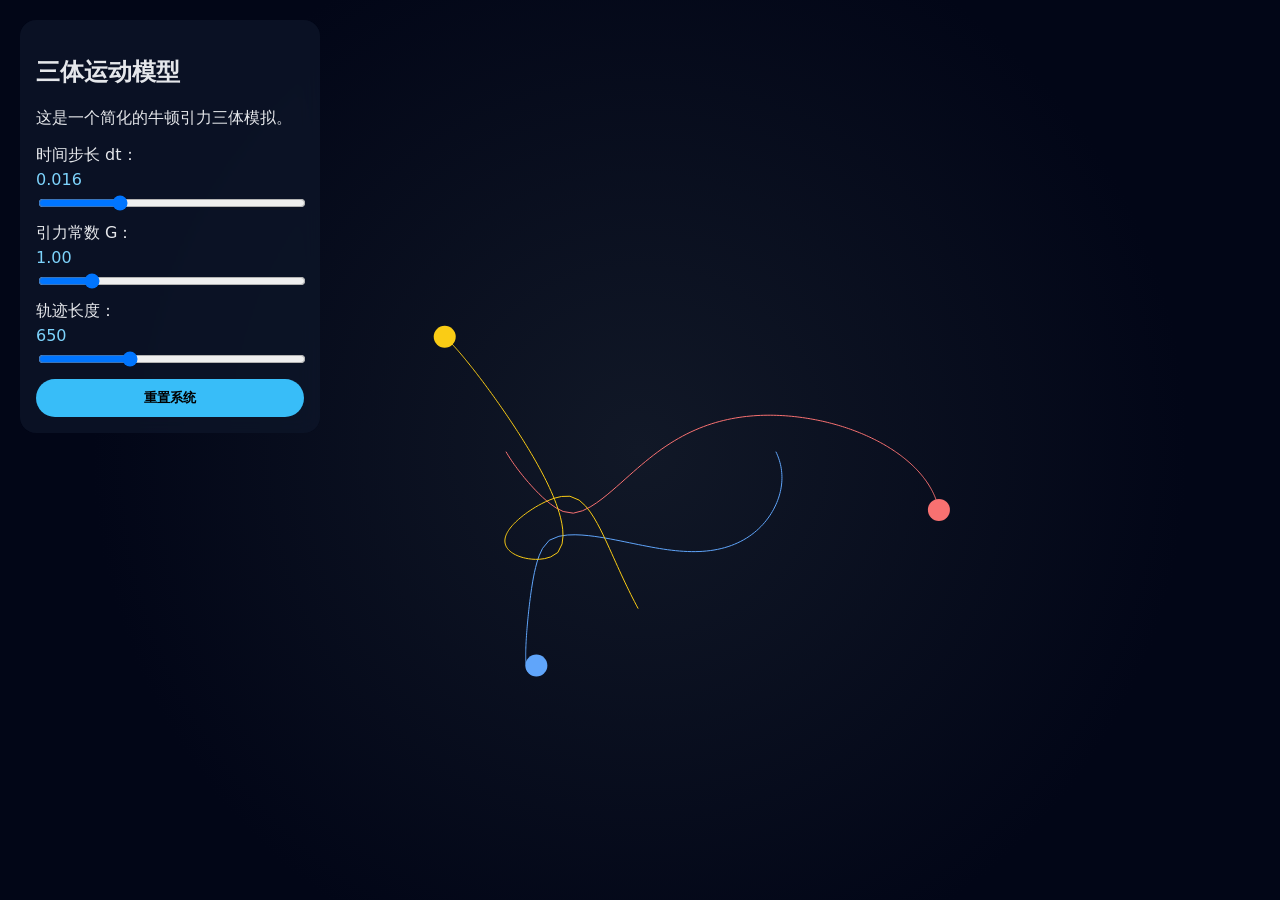
<file: index.html>
<!-- index.html -->
<!DOCTYPE html>
<html lang="zh-CN">
<head>
  <meta charset="UTF-8" />
  <meta name="viewport" content="width=device-width, initial-scale=1.0" />
  <title>三体运动模型</title>
  <link rel="stylesheet" href="style.css" />
</head>
<body>
  <canvas id="space"></canvas>

  <section class="panel">
    <h1>三体运动模型</h1>
    <p>这是一个简化的牛顿引力三体模拟。</p>

    <div class="controls">
      <label>
        时间步长 dt：<span class="value" id="dtValue">0.016</span>
        <input id="dt" type="range" min="0.002" max="0.05" step="0.001" value="0.016" />
      </label>

      <label>
        引力常数 G：<span class="value" id="gValue">1.00</span>
        <input id="gravity" type="range" min="0.1" max="5" step="0.1" value="1" />
      </label>

      <label>
        轨迹长度：<span class="value" id="trailValue">650</span>
        <input id="trail" type="range" min="80" max="1800" step="10" value="650" />
      </label>

      <button id="reset">重置系统</button>
    </div>
  </section>

  <script src="main.js"></script>
</body>
</html>
</file>
<file: style.css>
/* ========================= */
/* style.css */
/* ========================= */
* {
  box-sizing: border-box;
}

body {
  margin: 0;
  overflow: hidden;
  background: radial-gradient(circle at center, #111827 0%, #020617 70%);
  color: #e5e7eb;
  font-family: system-ui, sans-serif;
}

canvas {
  display: block;
}

.panel {
  position: fixed;
  left: 20px;
  top: 20px;
  width: 300px;
  padding: 16px;
  border-radius: 16px;
  background: rgba(15, 23, 42, 0.72);
  backdrop-filter: blur(10px);
}

.controls {
  display: grid;
  gap: 10px;
}

label {
  display: grid;
  gap: 4px;
}

input[type="range"] {
  width: 100%;
}

button {
  cursor: pointer;
  border: 0;
  border-radius: 999px;
  padding: 10px 14px;
  background: #38bdf8;
  font-weight: bold;
}

.value {
  color: #7dd3fc;
}
</file>
